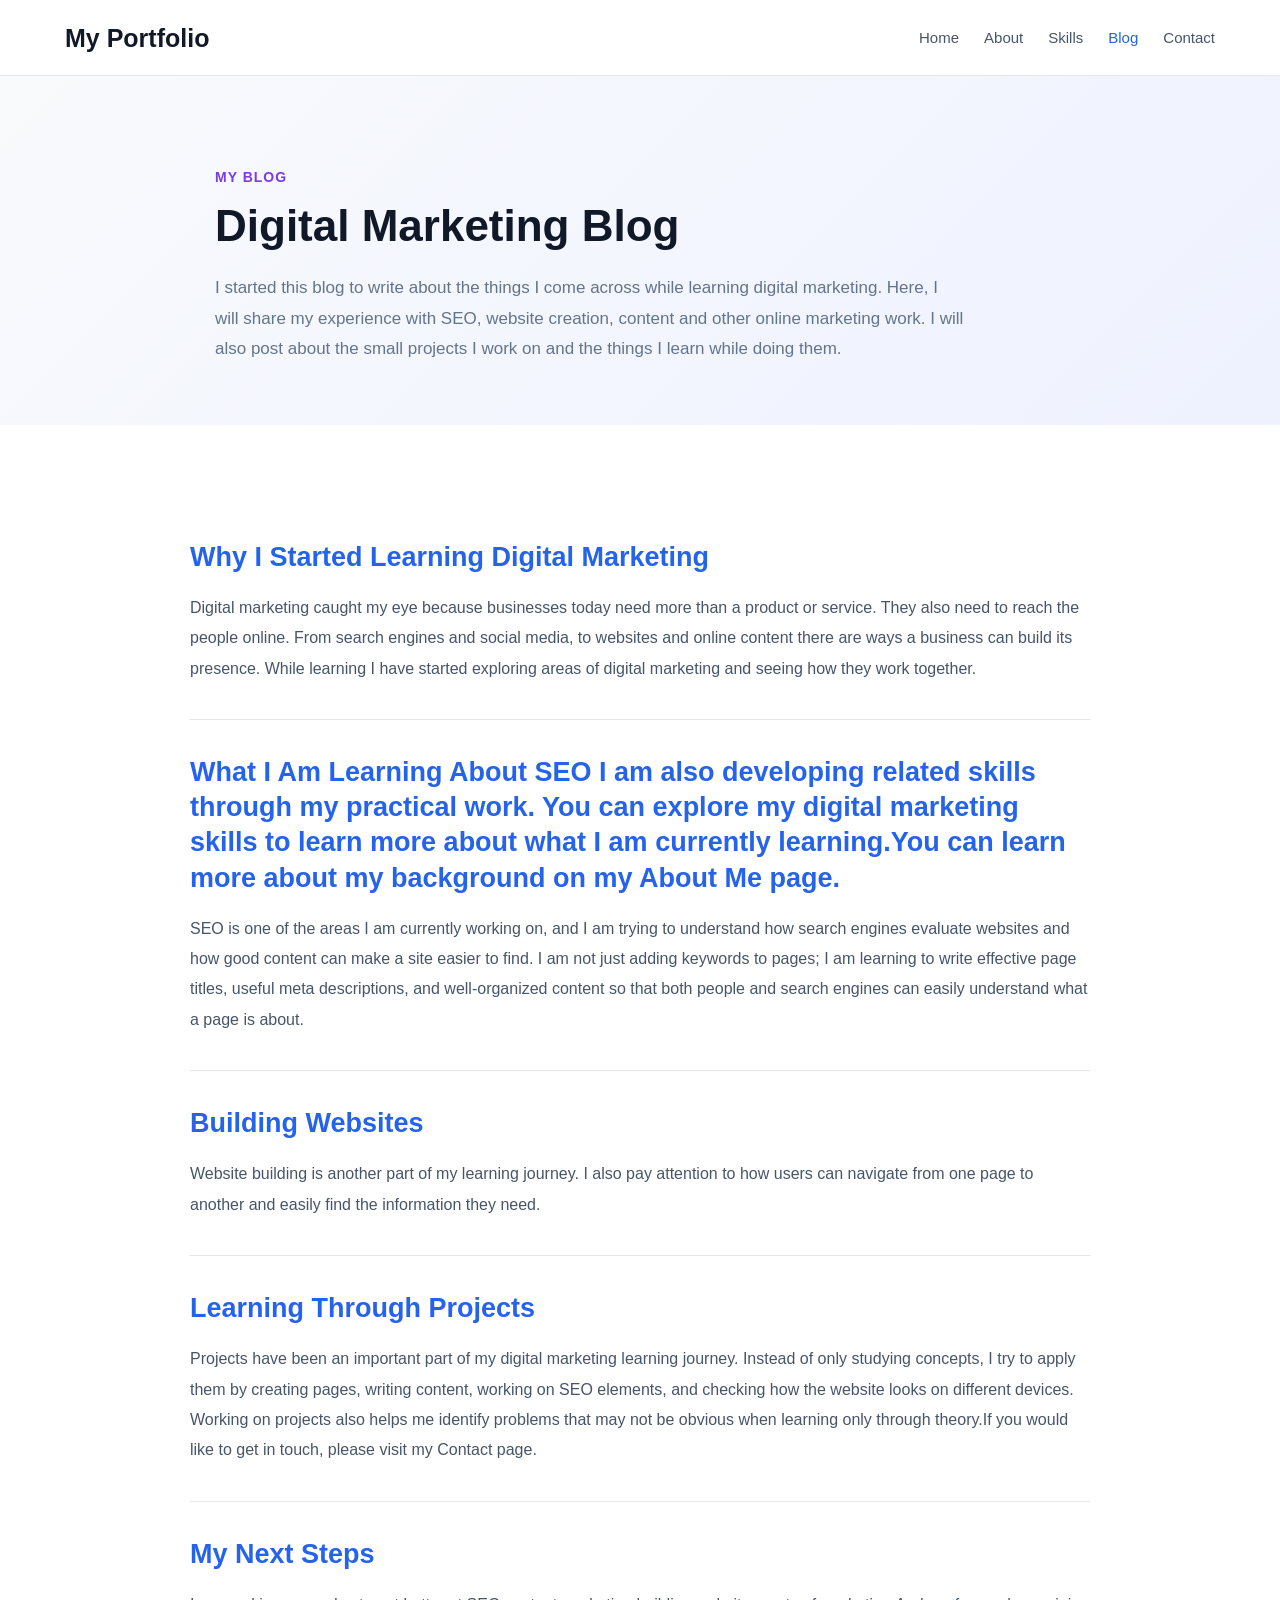
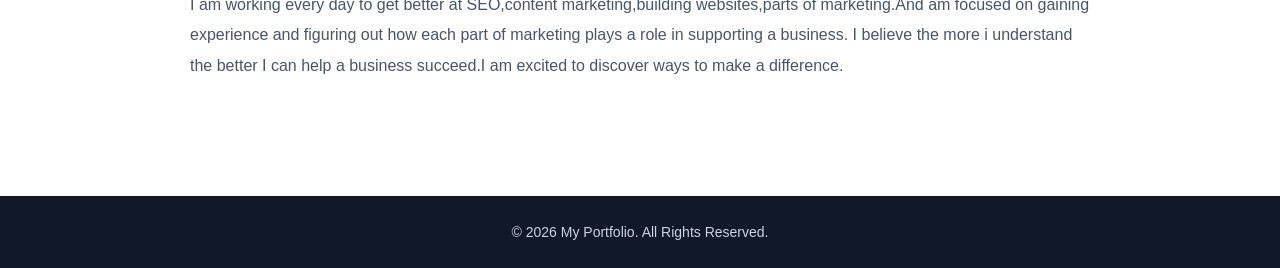
<file: blog.html>
<!DOCTYPE html>
<html lang="en">

<head>
    <meta charset="UTF-8">

    <script type="text/javascript">
    (function(c,l,a,r,i,t,y){
        c[a]=c[a]||function(){(c[a].q=c[a].q||[]).push(arguments)};
        t=l.createElement(r);t.async=1;t.src="https://www.clarity.ms/tag/"+i;
        y=l.getElementsByTagName(r)[0];y.parentNode.insertBefore(t,y);
    })(window, document, "clarity", "script", "yx1mmnayr7");
</script>

    <meta name="viewport" content="width=device-width, initial-scale=1.0">

   <title>Digital Marketing Blog | SEO Tips and Practical Projects</title>
    <meta name="description" content="Read practical articles on digital marketing, SEO basics, website development and lessons learned through real website projects.">

    <meta property="og:title" content="Digital Marketing Blog | Mansoor">
<meta property="og:description" content="Read practical articles on digital marketing, SEO basics, website development and lessons learned through website projects.">
<meta property="og:url" content="https://mansoorvstar-lgtm.github.io/digital-marketing-portfolio/blog.html">
<meta property="og:type" content="website">
    <link rel="stylesheet" href="CSS/style.css">

    
<!-- Google tag (gtag.js) -->
<script async src="https://www.googletagmanager.com/gtag/js?id=G-HYNZ5QXBGD"></script>
<script>
  window.dataLayer = window.dataLayer || [];
  function gtag(){dataLayer.push(arguments);}
  gtag('js', new Date());
  gtag('config', 'G-HYNZ5QXBGD');
</script>

<link rel="canonical" href="https://mansoorvstar-lgtm.github.io/digital-marketing-portfolio/blog.html">

</head>

<body>

    <!-- =========================
         Header
    ========================== -->

    <header class="header">

        <div class="container nav-container">

            <a href="index.html" class="logo">
                My Portfolio
            </a>

            <nav class="navbar">

                <a href="index.html">Home</a>

                <a href="about.html">About</a>

                <a href="skills.html">Skills</a>

                <a href="blog.html" class="active">Blog</a>

                <a href="contact.html">Contact</a>

            </nav>

        </div>

    </header>


    <!-- =========================
         Blog Header
    ========================== -->

    <section class="blog-header">

        <div class="container blog-header-content">

            <div class="section-label">
                MY BLOG
            </div>

            <h1>Digital Marketing Blog</h1>

            <p>
                I started this blog to write about the things I come across while learning digital marketing.
                Here, I will share my experience with SEO, website creation, content and other online marketing work.
                I will also post about the small projects I work on and the things I learn while doing them.
            </p>

        </div>

    </section>


    <!-- =========================
         Blog Content
    ========================== -->

    <main class="blog-page">

        <div class="container blog-content">


            <!-- Blog 2 -->

            <article class="blog-post">

                <h2>
                    Why I Started Learning Digital Marketing
                </h2>

                <p>
                    Digital marketing caught my eye because businesses today need more than a product or service.
                    They also need to reach the people online. From search engines and social media, to websites and
                    online content there are ways a business can build its presence. While learning I have started
                    exploring areas of digital marketing and seeing how they work together.
                </p>

            </article>


            <!-- Blog 3 -->

            <article class="blog-post">

                <h2>
                    What I Am Learning About SEO
                    I am also developing related skills through my practical work. You can explore my <a href="skills.html">digital marketing skills</a> to learn more about what I am currently learning.You can learn more about my background on my <a href="about.html">About Me page</a>.
                </h2>

                <p>
                    SEO is one of the areas I am currently working on, and I am trying to understand how search engines evaluate websites and how good content can make a site easier to find. I am not just adding keywords to pages; I am learning to write effective page titles, useful meta descriptions, and well-organized content so that both people and search engines can easily understand what a page is about.
                </p>

            </article>


            <!-- Blog 4 -->

            <article class="blog-post">

                <h2>
                    Building Websites
                </h2>

                <p>
                    Website building is another part of my learning journey. I also pay attention to how users can navigate from one page to another and easily find the information they need.
                </p>

            </article>


            <!-- Blog 5 -->

            <article class="blog-post">

                <h2>
                    Learning Through Projects
                </h2>

                <p>
                    Projects have been an important part of my digital marketing learning journey. Instead of only studying concepts, I try to apply them by creating pages, writing content, working on SEO elements, and checking how the website looks on different devices. Working on projects also helps me identify problems that may not be obvious when learning only through theory.If you would like to get in touch, please visit my <a href="contact.html">Contact page</a>.
                </p>

            </article>


            <!-- Blog 6 -->

            <article class="blog-post">

                <h2>
                    My Next Steps
                </h2>

                <p>
                    I am working every day to get better at SEO,content marketing,building websites,parts of marketing.And am focused on gaining experience and figuring out how each part of marketing plays a role in supporting a business. I believe the more i understand the better I can help a business succeed.I am excited to discover ways to make a difference.
                </p>

            </article>


        </div>

    </main>


    <!-- =========================
         Footer
    ========================== -->

    <footer class="footer">

        <div class="container">

            <p>
                © 2026 My Portfolio. All Rights Reserved.
            </p>

        </div>

    </footer>

</body>

</html>
</file>
<file: CSS/style.css>
/* ================================
   GENERAL RESET
================================ */

* {
    margin: 0;
    padding: 0;
    box-sizing: border-box;
}

html {
    scroll-behavior: smooth;
}

body {
    font-family: Arial, Helvetica, sans-serif;
    line-height: 1.6;
    color: #111827;
    background: #ffffff;
}

a {
    text-decoration: none;
    color: inherit;
}

img {
    max-width: 100%;
    display: block;
}

.container {
    width: 90%;
    max-width: 1150px;
    margin: 0 auto;
}


/* ================================
   HEADER
================================ */

.header {
    background: #ffffff;
    border-bottom: 1px solid #e5e7eb;
    position: sticky;
    top: 0;
    z-index: 1000;
}

.nav-container {
    min-height: 75px;
    display: flex;
    align-items: center;
    justify-content: space-between;
    gap: 30px;
}

.logo {
    font-size: 25px;
    font-weight: 700;
    color: #111827;
}

.navbar {
    display: flex;
    align-items: center;
    gap: 25px;
}

.navbar a {
    font-size: 15px;
    color: #475569;
    transition: 0.3s ease;
}

.navbar a:hover,
.navbar a.active {
    color: #2563eb;
}


/* ================================
   HERO SECTION
================================ */

.hero {
    padding: 95px 0;
    background: linear-gradient(135deg, #f8fafc 0%, #eef2ff 100%);
}

.hero-content {
    display: grid;
    grid-template-columns: minmax(0, 1fr) 350px;
    align-items: center;
    gap: 60px;
}

.hero-text {
    min-width: 0;
}

.hero-small-title {
    font-size: 18px;
    color: #2563eb;
    font-weight: 600;
    margin-bottom: 12px;
}

.hero h1 {
    font-size: 52px;
    line-height: 1.15;
    color: #111827;
    margin-bottom: 18px;
}

.hero h2 {
    font-size: 22px;
    font-weight: 500;
    color: #475569;
    margin-bottom: 20px;
}

.hero-description {
    max-width: 650px;
    color: #64748b;
    font-size: 17px;
    margin-bottom: 30px;
}

.hero-buttons {
    display: flex;
    gap: 15px;
    flex-wrap: wrap;
}


/* ================================
   HERO IMAGE
================================ */

.hero-image {
    width: 350px;
    display: flex;
    justify-content: center;
    align-items: center;
}

.hero-image img {
    width: 350px;
    height: 400px;
    object-fit: cover;
    border-radius: 16px;
    border: 1px solid #c7d2fe;
}


/* ================================
   BUTTONS
================================ */

.btn {
    display: inline-block;
    padding: 13px 25px;
    border-radius: 7px;
    font-size: 15px;
    font-weight: 600;
    transition: 0.3s ease;
}

.primary-btn {
    background: #2563eb;
    color: #ffffff;
}

.primary-btn:hover {
    background: #1d4ed8;
    transform: translateY(-2px);
}

.secondary-btn {
    border: 1px solid #2563eb;
    color: #2563eb;
    background: #ffffff;
}

.secondary-btn:hover {
    background: #2563eb;
    color: #ffffff;
}


/* ================================
   COMMON SECTIONS
================================ */

.intro,
.skills-preview,
.projects-preview,
.contact-cta {
    padding: 80px 0;
}

.section-label {
    color: #7c3aed;
    font-size: 14px;
    font-weight: 700;
    text-transform: uppercase;
    letter-spacing: 1px;
    margin-bottom: 10px;
}

.intro h2,
.skills-preview h2,
.projects-preview h2,
.contact-cta h2 {
    font-size: 34px;
    line-height: 1.25;
    color: #111827;
    margin-bottom: 20px;
}

.intro p,
.projects-preview p {
    max-width: 800px;
    color: #64748b;
    font-size: 16px;
    margin-bottom: 18px;
}


/* ================================
   TEXT LINK
================================ */

.text-link {
    display: inline-block;
    margin-top: 10px;
    color: #2563eb;
    font-weight: 600;
}

.text-link:hover {
    color: #7c3aed;
}


/* ================================
   SKILLS SECTION
================================ */

.skills-preview {
    background: #f8fafc;
}

.skills-grid {
    display: grid;
    grid-template-columns: repeat(4, 1fr);
    gap: 20px;
    margin-top: 35px;
}

.skill-card {
    background: #ffffff;
    padding: 28px 22px;
    border: 1px solid #e5e7eb;
    border-radius: 12px;
    transition: 0.3s ease;
}

.skill-card:hover {
    transform: translateY(-6px);
    border-color: #c7d2fe;
    box-shadow: 0 12px 30px rgba(37, 99, 235, 0.10);
}

.skill-card h3 {
    font-size: 20px;
    color: #111827;
    margin-bottom: 12px;
}

.skill-card p {
    color: #64748b;
    font-size: 15px;
    line-height: 1.7;
}


/* ================================
   PROJECTS SECTION
================================ */

.projects-preview {
    text-align: center;
    background: #ffffff;
}

.projects-preview p {
    margin-left: auto;
    margin-right: auto;
    margin-bottom: 28px;
}


/* ================================
   CONTACT CTA
================================ */

.contact-cta {
    background: linear-gradient(135deg, #2563eb 0%, #7c3aed 100%);
    text-align: center;
    color: #ffffff;
}

.contact-cta h2 {
    color: #ffffff;
}

.contact-cta p {
    max-width: 700px;
    margin: 0 auto 25px;
    color: #eef2ff;
    font-size: 16px;
}

.contact-cta .primary-btn {
    background: #ffffff;
    color: #2563eb;
}

.contact-cta .primary-btn:hover {
    background: #f1f5f9;
}


/* ================================
   FOOTER
================================ */

.footer {
    background: #111827;
    color: #ffffff;
    text-align: center;
    padding: 25px 0;
}

.footer p {
    font-size: 14px;
    color: #cbd5e1;
}


/* ================================
   SKILLS PAGE
================================ */

.page-header {
    padding: 90px 0 60px;
    background: linear-gradient(135deg, #f8fafc, #eef2ff);
    text-align: center;
}

.page-header .section-label {
    margin-bottom: 12px;
}

.page-header h1 {
    font-size: 42px;
    margin-bottom: 18px;
    color: #111827;
}

.page-header p {
    max-width: 700px;
    margin: 0 auto;
    color: #64748b;
    line-height: 1.8;
    font-size: 17px;
}

.skills-section {
    padding: 80px 0;
    background: #ffffff;
}

.skill-detail {
    max-width: 900px;
    margin: 0 auto 28px;
    padding: 32px 36px;
    background: #f8fafc;
    border: 1px solid #e2e8f0;
    border-radius: 14px;
    transition: 0.3s ease;
}

.skill-detail:hover {
    transform: translateY(-4px);
    border-color: #c7d2fe;
    box-shadow: 0 10px 30px rgba(37, 99, 235, 0.08);
}

.skill-detail h2 {
    margin-bottom: 14px;
    color: #2563eb;
    font-size: 24px;
}

.skill-detail p {
    margin: 0;
    color: #475569;
    line-height: 1.8;
    font-size: 16px;
}


/* ================================
   ABOUT PAGE
================================ */

.about-page {
    background: #ffffff;
}

.about-hero {
    padding: 90px 0 70px;
    background: linear-gradient(135deg, #f8fafc 0%, #eef2ff 100%);
}

.about-hero-content {
    max-width: 900px;
}

.about-hero .section-label {
    margin-bottom: 12px;
}

.about-hero h1 {
    font-size: 44px;
    line-height: 1.2;
    color: #111827;
    margin-bottom: 20px;
}

.about-hero-intro {
    max-width: 800px;
    color: #64748b;
    font-size: 17px;
    line-height: 1.9;
}

.about-content {
    padding: 80px 0;
    background: #ffffff;
}

.about-text {
    max-width: 900px;
    margin: 0 auto;
}

.about-text p {
    color: #475569;
    font-size: 16px;
    line-height: 1.9;
    margin-bottom: 24px;
}

.about-text p:last-child {
    margin-bottom: 0;
}

.about-highlight {
    margin-top: 30px;
    padding: 22px 25px;
    border-left: 4px solid #7c3aed;
    background: #f5f3ff;
    border-radius: 8px;
}

.about-highlight p {
    margin: 0;
    color: #4c1d95;
}


/* ================================
   BLOG PAGE
================================ */

.blog-page {
    padding: 80px 0;
    background: #ffffff;
}

.blog-header {
    padding: 90px 0 60px;
    background: linear-gradient(135deg, #f8fafc, #eef2ff);
}

.blog-header-content {
    max-width: 850px;
}

.blog-header .section-label {
    margin-bottom: 12px;
}

.blog-header h1 {
    font-size: 44px;
    line-height: 1.2;
    color: #111827;
    margin-bottom: 20px;
}

.blog-header p {
    max-width: 750px;
    color: #64748b;
    font-size: 17px;
    line-height: 1.8;
}

.blog-content {
    max-width: 900px;
    margin: 0 auto;
}

.blog-post {
    padding: 35px 0;
    border-bottom: 1px solid #e5e7eb;
}

.blog-post:last-child {
    border-bottom: none;
}

.blog-post h2 {
    color: #2563eb;
    font-size: 27px;
    line-height: 1.3;
    margin-bottom: 18px;
}

.blog-post p {
    color: #475569;
    font-size: 16px;
    line-height: 1.9;
    margin-bottom: 20px;
}

.blog-post p:last-child {
    margin-bottom: 0;
}

.blog-highlight {
    margin: 20px 0 0;
    padding: 22px 25px;
    background: #f5f3ff;
    border-left: 4px solid #7c3aed;
    border-radius: 8px;
}

.blog-highlight p {
    margin: 0;
    color: #4c1d95;
}


/* ================================
   CONTACT PAGE
================================ */

.contact-page {
    background: #ffffff;
}

.contact-hero {
    padding: 90px 0 65px;
    background: linear-gradient(135deg, #f8fafc 0%, #eef2ff 100%);
}

.contact-hero h1 {
    font-size: 44px;
    line-height: 1.2;
    color: #111827;
    margin-bottom: 20px;
}

.contact-intro {
    max-width: 800px;
    color: #64748b;
    font-size: 17px;
    line-height: 1.9;
}

.contact-content {
    padding: 80px 0;
    background: #ffffff;
}

.contact-grid {
    display: grid;
    grid-template-columns: 1fr 1fr;
    gap: 50px;
    align-items: start;
}

.contact-info {
    padding: 35px;
    background: #f8fafc;
    border: 1px solid #e2e8f0;
    border-radius: 16px;
}

.contact-info h2 {
    color: #111827;
    font-size: 28px;
    margin-bottom: 20px;
}

.contact-info > p {
    color: #475569;
    font-size: 16px;
    line-height: 1.9;
    margin-bottom: 30px;
}

.contact-item {
    padding: 20px 0;
    border-top: 1px solid #e2e8f0;
}

.contact-item h3 {
    color: #2563eb;
    font-size: 18px;
    margin-bottom: 8px;
}

.contact-item p {
    color: #64748b;
    font-size: 15px;
    line-height: 1.7;
}

.interest-list {
    list-style: none;
    padding: 0;
    margin: 0;
}

.interest-list li {
    position: relative;
    padding: 7px 0 7px 20px;
    color: #64748b;
    font-size: 15px;
}

.interest-list li::before {
    content: "•";
    position: absolute;
    left: 0;
    color: #7c3aed;
    font-weight: 700;
}

.contact-form-box {
    background: #ffffff;
    padding: 35px;
    border: 1px solid #e2e8f0;
    border-radius: 16px;
}

.contact-form-box h2 {
    color: #111827;
    font-size: 28px;
    margin-bottom: 15px;
}

.contact-form-box > p {
    color: #64748b;
    font-size: 15px;
    line-height: 1.8;
    margin-bottom: 30px;
}

.contact-form {
    width: 100%;
}

.form-group {
    margin-bottom: 20px;
}

.form-group label {
    display: block;
    margin-bottom: 8px;
    color: #111827;
    font-size: 15px;
    font-weight: 600;
}

.form-group input,
.form-group textarea {
    width: 100%;
    padding: 13px 15px;
    border: 1px solid #cbd5e1;
    border-radius: 7px;
    background: #ffffff;
    color: #111827;
    font-family: Arial, Helvetica, sans-serif;
    font-size: 15px;
    outline: none;
    transition: 0.3s ease;
}

.form-group input:focus,
.form-group textarea:focus {
    border-color: #2563eb;
    box-shadow: 0 0 0 3px rgba(37, 99, 235, 0.08);
}

.form-group textarea {
    resize: vertical;
    min-height: 160px;
}

.contact-form .btn {
    border: none;
    cursor: pointer;
}


/* ================================
   TABLET
================================ */

@media (max-width: 900px) {

    .navbar {
        gap: 15px;
    }

    .navbar a {
        font-size: 14px;
    }

    .hero-content {
        grid-template-columns: minmax(0, 1fr) 280px;
        gap: 35px;
    }

    .hero h1 {
        font-size: 42px;
    }

    .hero-image {
        width: 280px;
    }

    .hero-image img {
        width: 280px;
        height: 330px;
    }

    .skills-grid {
        grid-template-columns: repeat(2, 1fr);
    }
}


/* ================================
   MOBILE
================================ */

@media (max-width: 700px) {

    .nav-container {
        min-height: 75px;
        padding: 15px 0;
    }

    .navbar {
        gap: 12px 18px;
        justify-content: center;
        flex-wrap: wrap;
    }

    .navbar a {
        font-size: 14px;
    }

    .hero {
        padding: 60px 0;
    }

    .hero-content {
        display: flex;
        flex-direction: column;
        text-align: center;
        gap: 35px;
    }

    .hero-text {
        width: 100%;
    }

    .hero h1 {
        font-size: 36px;
    }

    .hero h2 {
        font-size: 19px;
    }

    .hero-description {
        font-size: 16px;
        margin-left: auto;
        margin-right: auto;
    }

    .hero-buttons {
        justify-content: center;
    }

    .hero-image {
        width: 100%;
        display: flex;
        justify-content: center;
        align-items: center;
    }

    .hero-image img {
        width: 320px;
        max-width: 100%;
        height: 360px;
    }

    .intro,
    .skills-preview,
    .projects-preview,
    .contact-cta {
        padding: 60px 0;
    }

    .intro h2,
    .skills-preview h2,
    .projects-preview h2,
    .contact-cta h2 {
        font-size: 28px;
    }

    .skills-grid {
        grid-template-columns: 1fr;
    }

    .page-header {
        padding: 65px 20px 45px;
    }

    .page-header h1 {
        font-size: 32px;
    }

    .skills-section {
        padding: 50px 20px;
    }

    .skill-detail {
        padding: 25px 22px;
        margin-bottom: 20px;
    }

    .skill-detail h2 {
        font-size: 21px;
    }

    .skill-detail p {
        font-size: 15px;
    }

    .about-hero {
        padding: 65px 20px 50px;
    }

    .about-hero h1 {
        font-size: 34px;
    }

    .about-hero-intro {
        font-size: 16px;
    }

    .about-content {
        padding: 55px 20px;
    }

    .about-text p {
        font-size: 15px;
    }

    .blog-header {
        padding: 65px 20px 50px;
    }

    .blog-header h1 {
        font-size: 34px;
    }

    .blog-header p {
        font-size: 16px;
    }

    .blog-page {
        padding: 50px 20px;
    }

    .blog-content {
        max-width: 100%;
    }

    .blog-post {
        padding: 28px 0;
    }

    .blog-post h2 {
        font-size: 23px;
    }

    .blog-post p {
        font-size: 15px;
    }

    .contact-hero {
        padding: 65px 20px 50px;
    }

    .contact-hero h1 {
        font-size: 34px;
    }

    .contact-intro {
        font-size: 16px;
    }

    .contact-content {
        padding: 55px 20px;
    }

    .contact-grid {
        grid-template-columns: 1fr;
        gap: 30px;
    }

    .contact-info,
    .contact-form-box {
        padding: 28px 22px;
    }

    .contact-info h2,
    .contact-form-box h2 {
        font-size: 24px;
    }
}


/* ================================
   SMALL MOBILE
================================ */

@media (max-width: 450px) {

    .container {
        width: 92%;
    }

    .logo {
        font-size: 23px;
    }

    .navbar {
        gap: 10px 14px;
    }

    .navbar a {
        font-size: 13px;
    }

    .hero h1 {
        font-size: 31px;
    }

    .hero h2 {
        font-size: 18px;
    }

    .btn {
        width: 100%;
        text-align: center;
    }

    .hero-buttons {
        width: 100%;
    }

    .hero-image img {
        width: 280px;
        height: 320px;
    }

    .page-header h1,
    .about-hero h1,
    .blog-header h1,
    .contact-hero h1 {
        font-size: 30px;
    }

    .blog-page {
        padding: 45px 18px;
    }

    .blog-post h2 {
        font-size: 21px;
    }

    .contact-info,
    .contact-form-box {
        padding: 24px 18px;
    }

    .contact-info h2,
    .contact-form-box h2 {
        font-size: 22px;
    }

    .form-group input,
    .form-group textarea {
        font-size: 14px;
    }
}

@media (max-width: 900px) {
    .contact-grid {
        grid-template-columns: 1fr;
        gap: 30px;
    }
}

@media (max-width: 700px) {
    .contact-hero {
        padding: 55px 0 40px;
    }

    .contact-hero h1 {
        font-size: 34px;
    }

    .contact-content {
        padding: 45px 0;
    }

    .contact-info,
    .contact-form-box {
        padding: 22px;
    }
}
```css
/* Mobile Hamburger Menu */

.menu-toggle {
    display: none !important;
    visibility: hidden !important;
    position: absolute;
    width: 0;
    height: 0;
    opacity: 0;
}

.menu-icon {
    display: none;
    font-size: 28px;
    cursor: pointer;
    color: #2563eb;
}

@media (max-width: 768px) {
    .nav-container {
        position: relative;
        flex-wrap: wrap;
        justify-content: space-between;
        align-items: center;
    }

    .menu-icon {
        display: block;
    }

    .navbar {
         display: none !important;
        width: 100%;
        flex-direction: column;
        gap: 0;
        padding-top: 15px;
    }

    .navbar a {
        display: block;
        padding: 12px 0;
    }

    .menu-toggle:checked ~ .navbar {
    display: flex !important;
    }
}

/* Hide checkbox beside logo */
#menu-toggle {
    display: none !important;
    visibility: hidden !important;
    opacity: 0 !important;
    position: absolute !important;
    width: 0 !important;
    height: 0 !important;
    margin: 0 !important;
    padding: 0 !important;
    appearance: none !important;
    -webkit-appearance: none !important;
}
</file>
